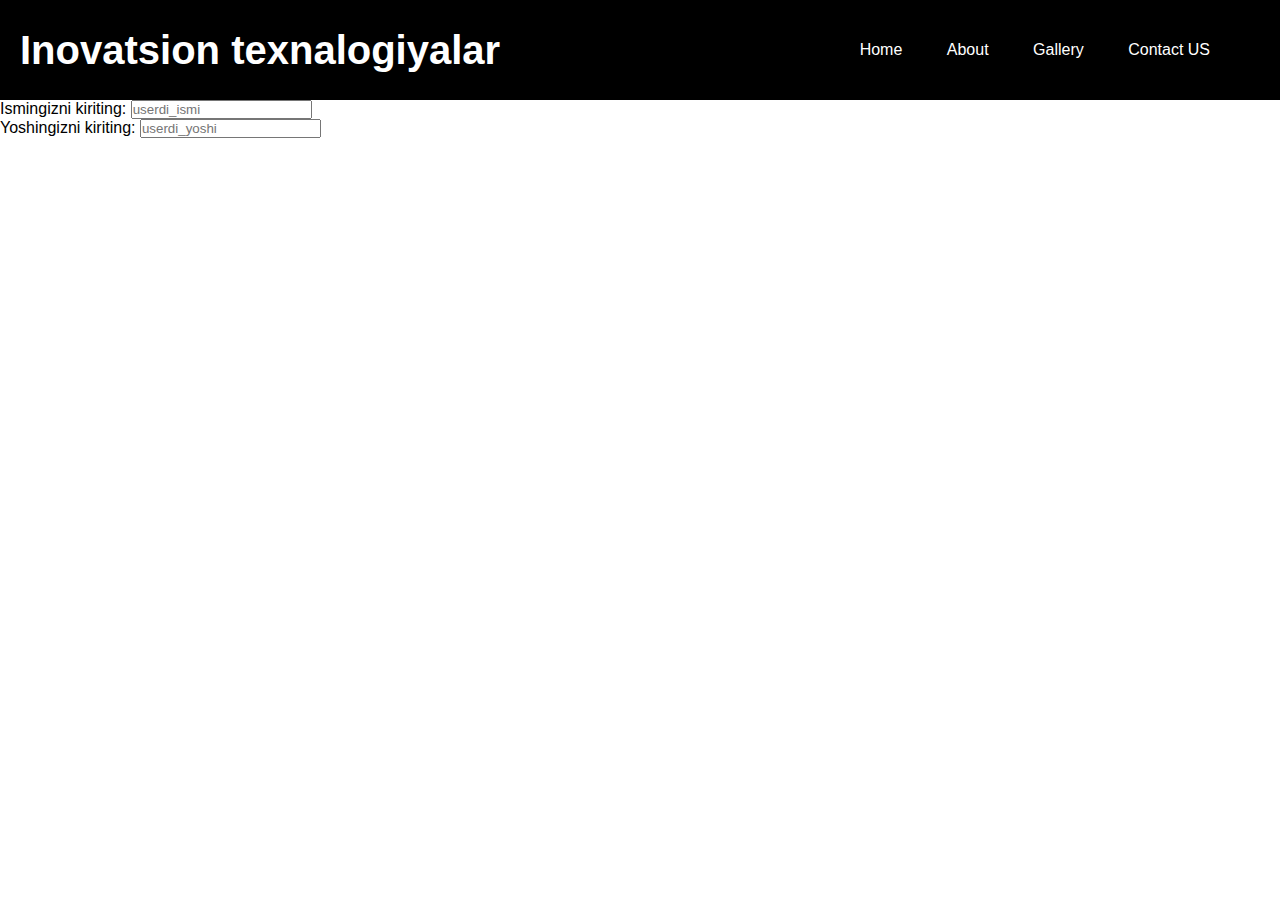
<file: index.html>
<!DOCTYPE html>
<html lang="en">
<head>
    <meta charset="UTF-8">
    <meta http-equiv="X-UA-Compatible" content="IE=edge">
    <meta name="viewport" content="width=device-width, initial-scale=1.0">
    <link rel="stylesheet" href="index.css">
    <title>Website</title>
</head>
    <body>
        <div id="navbar">
            <h1><a href="./index.html">Inovatsion texnalogiyalar</a></h1>
            <ul>
                <li>
                    <a href="./home.html">Home</a>
                </li>
                <li>
                    <a href="./about.html">About</a>
                </li>
                <li>
                    <a href="./gallery.html">Gallery</a>
                </li>
                <li>
                    <a href="./contact.html">Contact US</a>
                </li>
            </ul>
        </div>
        
        <div id="main-section">
        <label for="">
            Ismingizni kiriting:
            <input type="string" required name="userdi_name" maxlength="15" placeholder="userdi_ismi" >
        </label><br>
        <label for="">
            Yoshingizni kiriting:
            <input type="number" required name="userdi_yoshi" maxlength="2" placeholder="userdi_yoshi" >
        </label>
        

    </body>
</html>
</file>
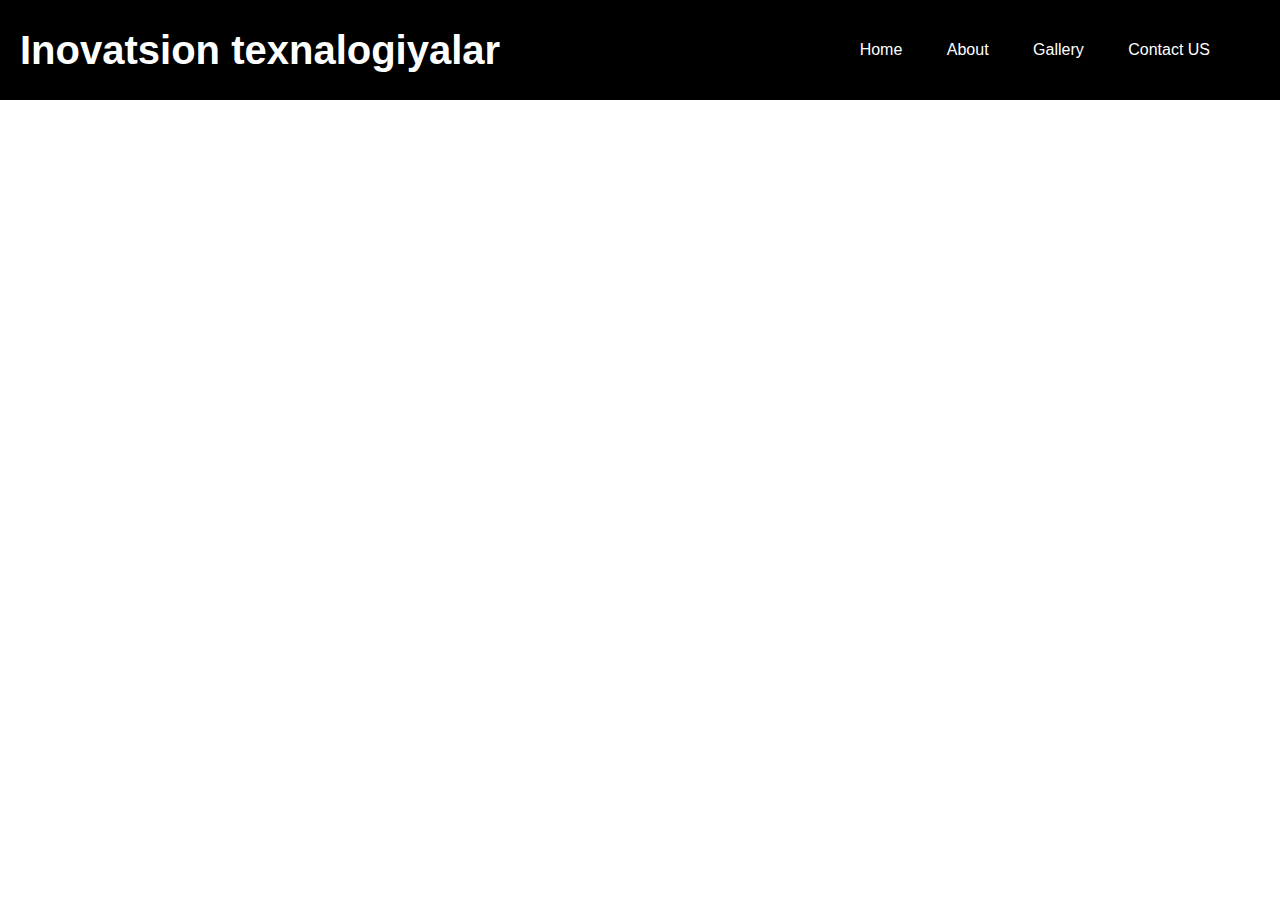
<file: contact.html>
<!DOCTYPE html>
<html lang="en">
<head>
    <meta charset="UTF-8">
    <meta http-equiv="X-UA-Compatible" content="IE=edge">
    <meta name="viewport" content="width=device-width, initial-scale=1.0">
    <link rel="stylesheet" href="index.css">
    <title>Website</title>
</head>
    <body>
        <div id="navbar">
            <h1><a href="./index.html">Inovatsion texnalogiyalar</a></h1>
            <ul>
                <li>
                    <a href="./home.html">Home</a>
                </li>
                <li>
                    <a href="./about.html">About</a>
                </li>
                <li>
                    <a href="./gallery.html">Gallery</a>
                </li>
                <li>
                    <a href="./contact.html">Contact US</a>
                </li>
            </ul>
        </div>
        
        <div id="main-section">
            <h1>Contact sahifa</h1>
        </div>
        


    </body>
</html>
</file>
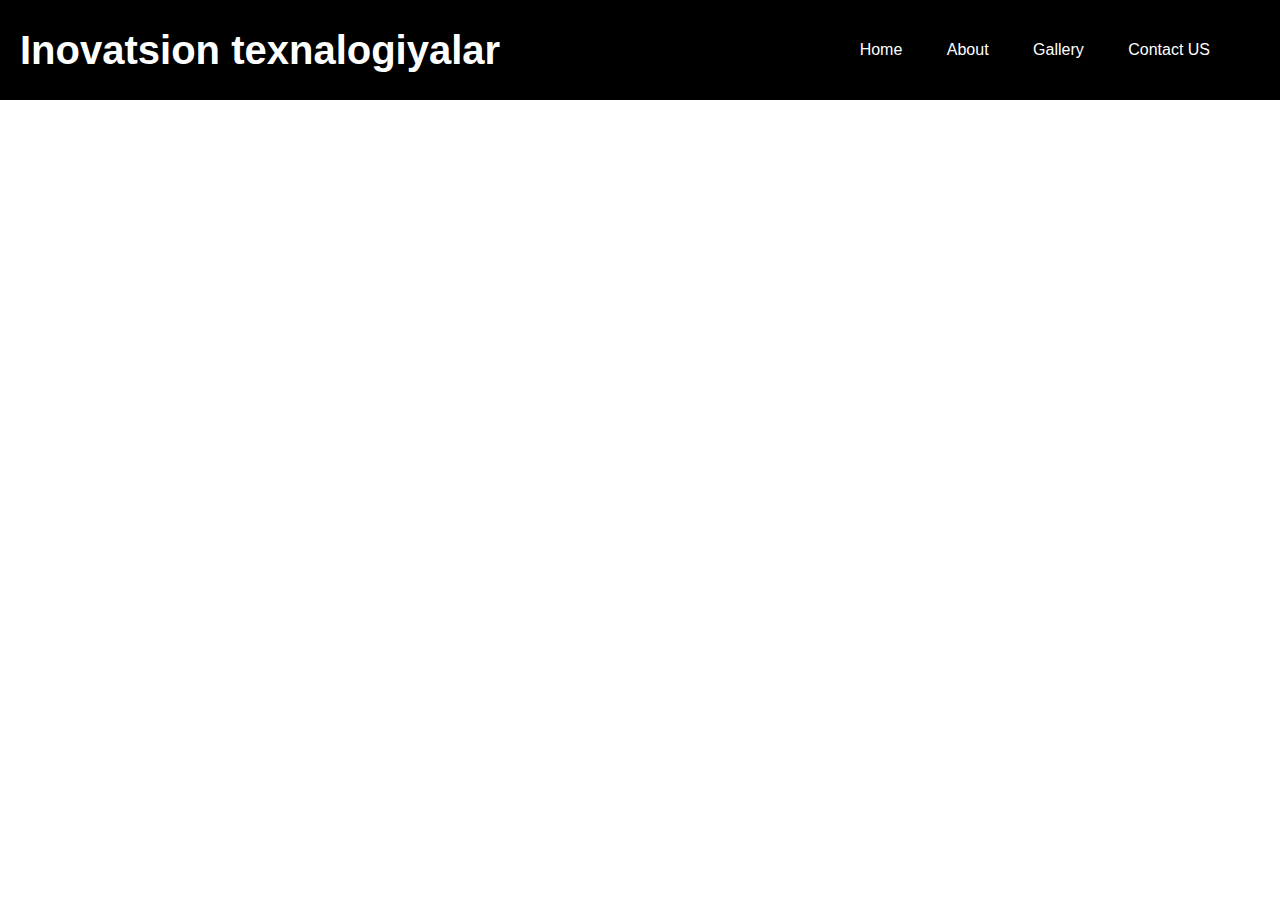
<file: gallery.html>
<!DOCTYPE html>
<html lang="en">
<head>
    <meta charset="UTF-8">
    <meta http-equiv="X-UA-Compatible" content="IE=edge">
    <meta name="viewport" content="width=device-width, initial-scale=1.0">
    <link rel="stylesheet" href="index.css">
    <title>Website</title>
</head>
    <body>
        <div id="navbar">
            <h1><a href="./index.html">Inovatsion texnalogiyalar</a></h1>
            <ul>
                <li>
                    <a href="./home.html">Home</a>
                </li>
                <li>
                    <a href="./about.html">About</a>
                </li>
                <li>
                    <a href="./gallery.html">Gallery</a>
                </li>
                <li>
                    <a href="./contact.html">Contact US</a>
                </li>
            </ul>
        </div>
        
        <div id="main-section">
            <h1>Gallery sahifa</h1>
        </div>
        


    </body>
</html>
</file>
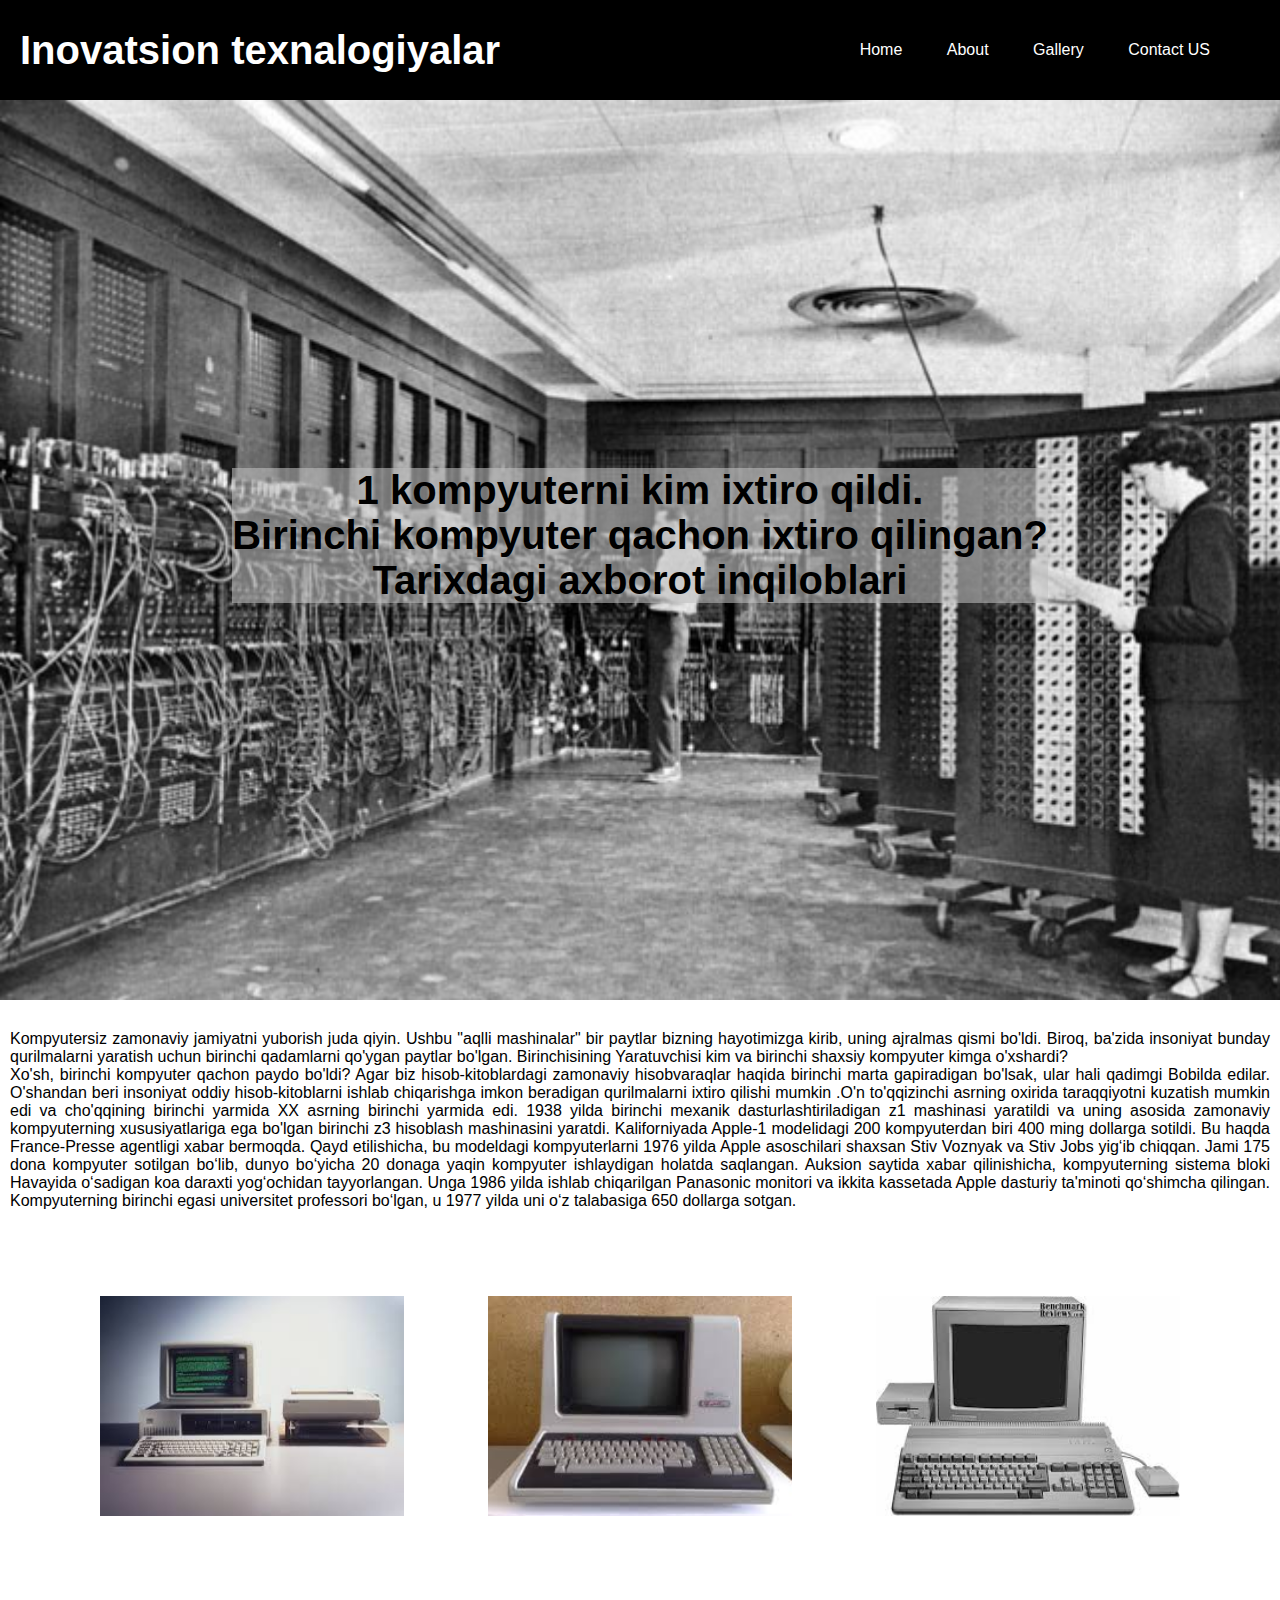
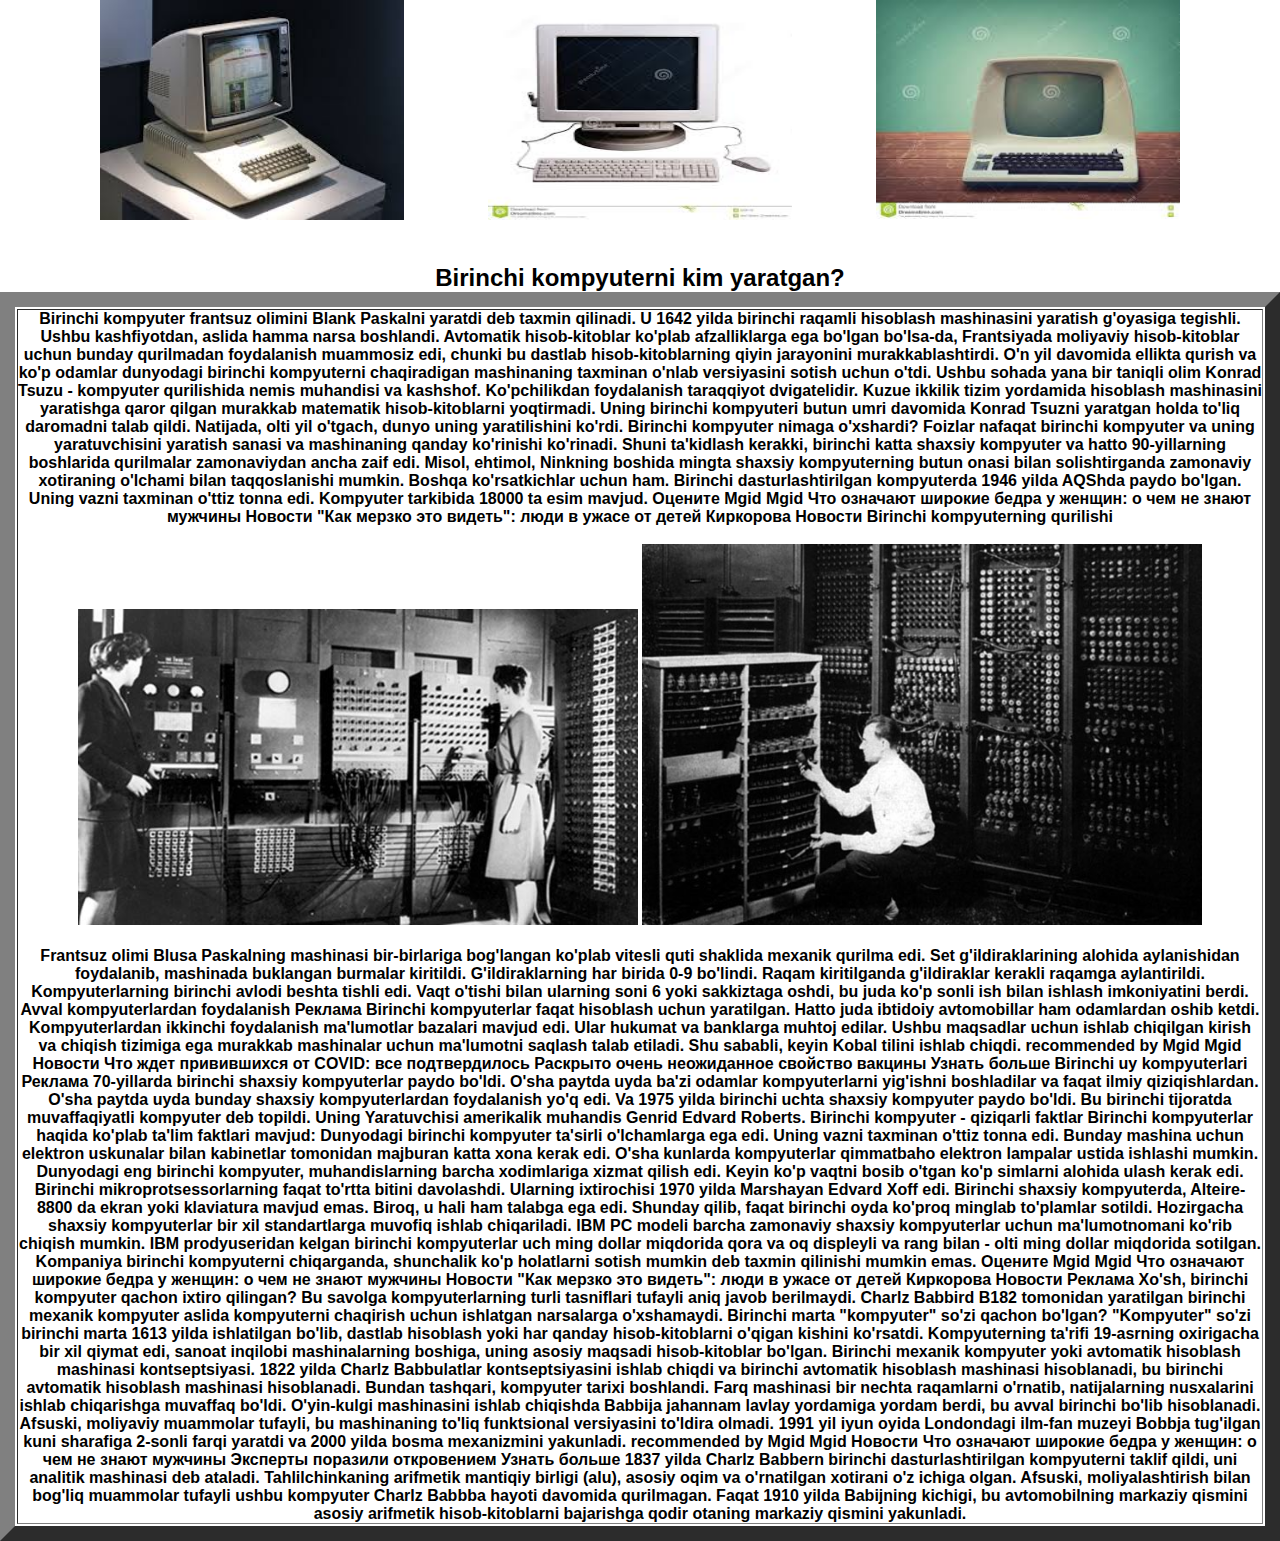
<file: home.html>
<!DOCTYPE html>
<html lang="en">
<head>
    <meta charset="UTF-8">
    <meta http-equiv="X-UA-Compatible" content="IE=edge">
    <meta name="viewport" content="width=device-width, initial-scale=1.0">
    <link rel="stylesheet" href="index.css">
    <title>Website</title>
</head>
    <body>
        <div id="navbar">
            <h1><a href="./index.html">Inovatsion texnalogiyalar</a></h1>
            <ul>
                <li>
                    <a href="./home.html">Home</a>
                </li>
                <li>
                    <a href="./about.html">About</a>
                </li>
                <li>
                    <a href="./gallery.html">Gallery</a>
                </li>
                <li>
                    <a href="./contact.html">Contact US</a>
                </li>
            </ul>
        </div>
        
        <div id="home-main-section">
            <h1>1 kompyuterni kim ixtiro qildi. <br>Birinchi kompyuter qachon ixtiro qilingan? <br>Tarixdagi axborot inqiloblari</h1>
        </div>
        <div class="text">
            <p style="text-align: justify;">Kompyutersiz zamonaviy jamiyatni yuborish juda qiyin. Ushbu "aqlli mashinalar" bir paytlar bizning hayotimizga kirib, uning ajralmas qismi bo'ldi. Biroq, ba'zida insoniyat bunday qurilmalarni yaratish uchun birinchi qadamlarni qo'ygan paytlar bo'lgan. Birinchisining Yaratuvchisi kim va birinchi shaxsiy kompyuter kimga o'xshardi?
                <br>Xo'sh, birinchi kompyuter qachon paydo bo'ldi? Agar biz hisob-kitoblardagi zamonaviy hisobvaraqlar haqida birinchi marta gapiradigan bo'lsak, ular hali qadimgi Bobilda edilar. O'shandan beri insoniyat oddiy hisob-kitoblarni ishlab chiqarishga imkon beradigan qurilmalarni ixtiro qilishi mumkin .O'n to'qqizinchi asrning oxirida taraqqiyotni kuzatish mumkin edi va cho'qqining birinchi yarmida XX asrning birinchi yarmida edi. 1938 yilda birinchi mexanik dasturlashtiriladigan z1 mashinasi yaratildi va uning asosida zamonaviy kompyuterning xususiyatlariga ega bo'lgan birinchi z3 hisoblash mashinasini yaratdi.
                Kaliforniyada Apple-1 modelidagi 200 kompyuterdan biri 400 ming dollarga sotildi. Bu haqda France-Presse agentligi xabar bermoqda.

            Qayd etilishicha, bu modeldagi kompyuterlarni 1976 yilda Apple asoschilari shaxsan Stiv Voznyak va Stiv Jobs yig‘ib chiqqan. Jami 175 dona kompyuter sotilgan bo‘lib, dunyo bo‘yicha 20 donaga yaqin kompyuter ishlaydigan holatda saqlangan.

            Auksion saytida xabar qilinishicha, kompyuterning sistema bloki Havayida o‘sadigan koa daraxti yog‘ochidan tayyorlangan. Unga 1986 yilda ishlab chiqarilgan Panasonic monitori va ikkita kassetada Apple dasturiy ta'minoti qo‘shimcha qilingan.

            Kompyuterning birinchi egasi universitet professori bo‘lgan, u 1977 yilda uni o‘z talabasiga 650 dollarga sotgan.</p><br><br>
        </div>
                <div class="box">
                    <img src="./image14.jpeg" alt="">
                    <img src="./image13.jpeg" alt="">
                    <img src="./image12.jpeg" alt="">
                    <img src="./image11.jpeg" alt="">
                    <img src="./image10.jpeg" alt="">
                    <img src="./imag9.jpeg" alt="">
                </div>
                   <center><h2>Birinchi kompyuterni kim yaratgan?</h2></center> 
                   <table border="15px solid black">
                        <thead>
                            <tr>
                                <th>Birinchi kompyuter frantsuz olimini Blank Paskalni yaratdi deb taxmin qilinadi. U 1642 yilda birinchi raqamli hisoblash mashinasini yaratish g'oyasiga tegishli. Ushbu kashfiyotdan, aslida hamma narsa boshlandi. Avtomatik hisob-kitoblar ko'plab afzalliklarga ega bo'lgan bo'lsa-da, Frantsiyada moliyaviy hisob-kitoblar uchun bunday qurilmadan foydalanish muammosiz edi, chunki bu dastlab hisob-kitoblarning qiyin jarayonini murakkablashtirdi. O'n yil davomida ellikta qurish va ko'p odamlar dunyodagi birinchi kompyuterni chaqiradigan mashinaning taxminan o'nlab versiyasini sotish uchun o'tdi.

                                    Ushbu sohada yana bir taniqli olim Konrad Tsuzu - kompyuter qurilishida nemis muhandisi va kashshof. Ko'pchilikdan foydalanish taraqqiyot dvigatelidir. Kuzue ikkilik tizim yordamida hisoblash mashinasini yaratishga qaror qilgan murakkab matematik hisob-kitoblarni yoqtirmadi. Uning birinchi kompyuteri butun umri davomida Konrad Tsuzni yaratgan holda to'liq daromadni talab qildi. Natijada, olti yil o'tgach, dunyo uning yaratilishini ko'rdi.
                                    Birinchi kompyuter nimaga o'xshardi?
                                    
                                    Foizlar nafaqat birinchi kompyuter va uning yaratuvchisini yaratish sanasi va mashinaning qanday ko'rinishi ko'rinadi. Shuni ta'kidlash kerakki, birinchi katta shaxsiy kompyuter va hatto 90-yillarning boshlarida qurilmalar zamonaviydan ancha zaif edi. Misol, ehtimol, Ninkning boshida mingta shaxsiy kompyuterning butun onasi bilan solishtirganda zamonaviy xotiraning o'lchami bilan taqqoslanishi mumkin. Boshqa ko'rsatkichlar uchun ham. Birinchi dasturlashtirilgan kompyuterda 1946 yilda AQShda paydo bo'lgan. Uning vazni taxminan o'ttiz tonna edi. Kompyuter tarkibida 18000 ta esim mavjud.
                                    Оцените
                                    Mgid
                                    Mgid
                                    Что означают широкие бедра у женщин: о чем не знают мужчины
                                    Новости
                                    "Как мерзко это видеть": люди в ужасе от детей Киркорова
                                    Новости
                                    Birinchi kompyuterning qurilishi<br><br>
                                    <img src="./imega4.jpg" alt="rasm yoq"style="width:45%;height: 45%;">
                                    <img src="./imegs5.jpg" alt="rasm yoq"style="width:45%;height: 45%;""><br><br>
                                    Frantsuz olimi Blusa Paskalning mashinasi bir-birlariga bog'langan ko'plab vitesli quti shaklida mexanik qurilma edi. Set g'ildiraklarining alohida aylanishidan foydalanib, mashinada buklangan burmalar kiritildi. G'ildiraklarning har birida 0-9 bo'lindi. Raqam kiritilganda g'ildiraklar kerakli raqamga aylantirildi. Kompyuterlarning birinchi avlodi beshta tishli edi. Vaqt o'tishi bilan ularning soni 6 yoki sakkiztaga oshdi, bu juda ko'p sonli ish bilan ishlash imkoniyatini berdi.
                                    Avval kompyuterlardan foydalanish
                                    Реклама
                                    
                                    Birinchi kompyuterlar faqat hisoblash uchun yaratilgan. Hatto juda ibtidoiy avtomobillar ham odamlardan oshib ketdi. Kompyuterlardan ikkinchi foydalanish ma'lumotlar bazalari mavjud edi. Ular hukumat va banklarga muhtoj edilar. Ushbu maqsadlar uchun ishlab chiqilgan kirish va chiqish tizimiga ega murakkab mashinalar uchun ma'lumotni saqlash talab etiladi. Shu sababli, keyin Kobal tilini ishlab chiqdi.
                                    recommended by Mgid
                                    Mgid
                                    Новости
                                    Что ждет привившихся от COVID: все подтвердилось
                                    Раскрыто очень неожиданное свойство вакцины
                                    Узнать больше
                                    
                                    Birinchi uy kompyuterlari
                                    Реклама
                                    
                                    70-yillarda birinchi shaxsiy kompyuterlar paydo bo'ldi. O'sha paytda uyda ba'zi odamlar kompyuterlarni yig'ishni boshladilar va faqat ilmiy qiziqishlardan. O'sha paytda uyda bunday shaxsiy kompyuterlardan foydalanish yo'q edi. Va 1975 yilda birinchi uchta shaxsiy kompyuter paydo bo'ldi. Bu birinchi tijoratda muvaffaqiyatli kompyuter deb topildi. Uning Yaratuvchisi amerikalik muhandis Genrid Edvard Roberts.
                                    Birinchi kompyuter - qiziqarli faktlar
                                    
                                    Birinchi kompyuterlar haqida ko'plab ta'lim faktlari mavjud:
                                    
                                        Dunyodagi birinchi kompyuter ta'sirli o'lchamlarga ega edi. Uning vazni taxminan o'ttiz tonna edi. Bunday mashina uchun elektron uskunalar bilan kabinetlar tomonidan majburan katta xona kerak edi. O'sha kunlarda kompyuterlar qimmatbaho elektron lampalar ustida ishlashi mumkin.
                                        Dunyodagi eng birinchi kompyuter, muhandislarning barcha xodimlariga xizmat qilish edi. Keyin ko'p vaqtni bosib o'tgan ko'p simlarni alohida ulash kerak edi.
                                        Birinchi mikroprotsessorlarning faqat to'rtta bitini davolashdi. Ularning ixtirochisi 1970 yilda Marshayan Edvard Xoff edi.
                                        Birinchi shaxsiy kompyuterda, Alteire-8800 da ekran yoki klaviatura mavjud emas. Biroq, u hali ham talabga ega edi. Shunday qilib, faqat birinchi oyda ko'proq minglab to'plamlar sotildi.
                                        Hozirgacha shaxsiy kompyuterlar bir xil standartlarga muvofiq ishlab chiqariladi. IBM PC modeli barcha zamonaviy shaxsiy kompyuterlar uchun ma'lumotnomani ko'rib chiqish mumkin.
                                        IBM prodyuseridan kelgan birinchi kompyuterlar uch ming dollar miqdorida qora va oq displeyli va rang bilan - olti ming dollar miqdorida sotilgan. Kompaniya birinchi kompyuterni chiqarganda, shunchalik ko'p holatlarni sotish mumkin deb taxmin qilinishi mumkin emas.
                                    
                                    Оцените
                                    Mgid
                                    Mgid
                                    Что означают широкие бедра у женщин: о чем не знают мужчины
                                    Новости
                                    "Как мерзко это видеть": люди в ужасе от детей Киркорова
                                    Новости
                                    Реклама
                                    
                                    Xo'sh, birinchi kompyuter qachon ixtiro qilingan? Bu savolga kompyuterlarning turli tasniflari tufayli aniq javob berilmaydi. Charlz Babbird B182 tomonidan yaratilgan birinchi mexanik kompyuter aslida kompyuterni chaqirish uchun ishlatgan narsalarga o'xshamaydi.
                                    Birinchi marta "kompyuter" so'zi qachon bo'lgan?
                                    
                                    "Kompyuter" so'zi birinchi marta 1613 yilda ishlatilgan bo'lib, dastlab hisoblash yoki har qanday hisob-kitoblarni o'qigan kishini ko'rsatdi. Kompyuterning ta'rifi 19-asrning oxirigacha bir xil qiymat edi, sanoat inqilobi mashinalarning boshiga, uning asosiy maqsadi hisob-kitoblar bo'lgan.
                                    Birinchi mexanik kompyuter yoki avtomatik hisoblash mashinasi kontseptsiyasi.
                                    
                                    1822 yilda Charlz Babbulatlar kontseptsiyasini ishlab chiqdi va birinchi avtomatik hisoblash mashinasi hisoblanadi, bu birinchi avtomatik hisoblash mashinasi hisoblanadi. Bundan tashqari, kompyuter tarixi boshlandi. Farq mashinasi bir nechta raqamlarni o'rnatib, natijalarning nusxalarini ishlab chiqarishga muvaffaq bo'ldi. O'yin-kulgi mashinasini ishlab chiqishda Babbija jahannam lavlay yordamiga yordam berdi, bu avval birinchi bo'lib hisoblanadi. Afsuski, moliyaviy muammolar tufayli, bu mashinaning to'liq funktsional versiyasini to'ldira olmadi. 1991 yil iyun oyida Londondagi ilm-fan muzeyi Bobbja tug'ilgan kuni sharafiga 2-sonli farqi yaratdi va 2000 yilda bosma mexanizmini yakunladi.
                                    recommended by Mgid
                                    Mgid
                                    Новости
                                    Что означают широкие бедра у женщин: о чем не знают мужчины
                                    Эксперты поразили откровением
                                    Узнать больше
                                    
                                    1837 yilda Charlz Babbern birinchi dasturlashtirilgan kompyuterni taklif qildi, uni analitik mashinasi deb ataladi. Tahlilchinkaning arifmetik mantiqiy birligi (alu), asosiy oqim va o'rnatilgan xotirani o'z ichiga olgan. Afsuski, moliyalashtirish bilan bog'liq muammolar tufayli ushbu kompyuter Charlz Babbba hayoti davomida qurilmagan. Faqat 1910 yilda Babijning kichigi, bu avtomobilning markaziy qismini asosiy arifmetik hisob-kitoblarni bajarishga qodir otaning markaziy qismini yakunladi.
                                    </th>
                            </tr>
                        </thead>
                   </table>
    </body>
</html>
</file>
<file: index.css>
*{
    margin: 0;
    padding: 0;
    box-sizing: border-box;
    font-family: sans-serif;
}

#navbar{
    width: 100%;
    height: 100px;
    background-color: black;
    display: flex;
    align-items: center;
    padding-left: 20px;
    justify-content: space-between;
}

ul li{
    display: inline-block;
}

ul{
    margin-right: 50px;
}

h1{
    font-size: 40px;
    color:white;
}
li a{
    text-decoration: none;
    color:#ffff;
    padding:  20px;
    outline: none;
}

li a:hover{
    color:#ffff;

    border-bottom: 1px solid #FF0000;
    box-shadow: 2px 2px 2px 2px#FF0000;
}

/* --------------------------------- */

#home-main-section{
    width: 100%;
    height: 100vh;
    /* background: #810000; */
    display:flex;
    justify-content: center; 
    align-items: center;
    background-image: url(./imegs1.jpg);
    background-repeat: no-repeat;
    
    background-size: cover;
    margin-bottom: 30px;
}



a{
    text-decoration: none;
    color: white;
    outline: none;
}

#home-main-section h1{
    margin-bottom: 30px;
    display: flex;
    align-items: center;
    justify-content: center;
    background: rgba(192, 192, 192, 0.582);
    text-align: center;
    color: black;
    
}
.text p{
    margin: 10px;

}

.box{
    text-align: center;
}


.box img{
    width: 30%;
    height: 300px;
    padding: 40px;
}

.box img:hover{
    background-image: url(./imags8.jpg);
}
#section legend {
    border: 3px solid black;
}
#section legend h1{
    color: #FF0000;
}
</file>
